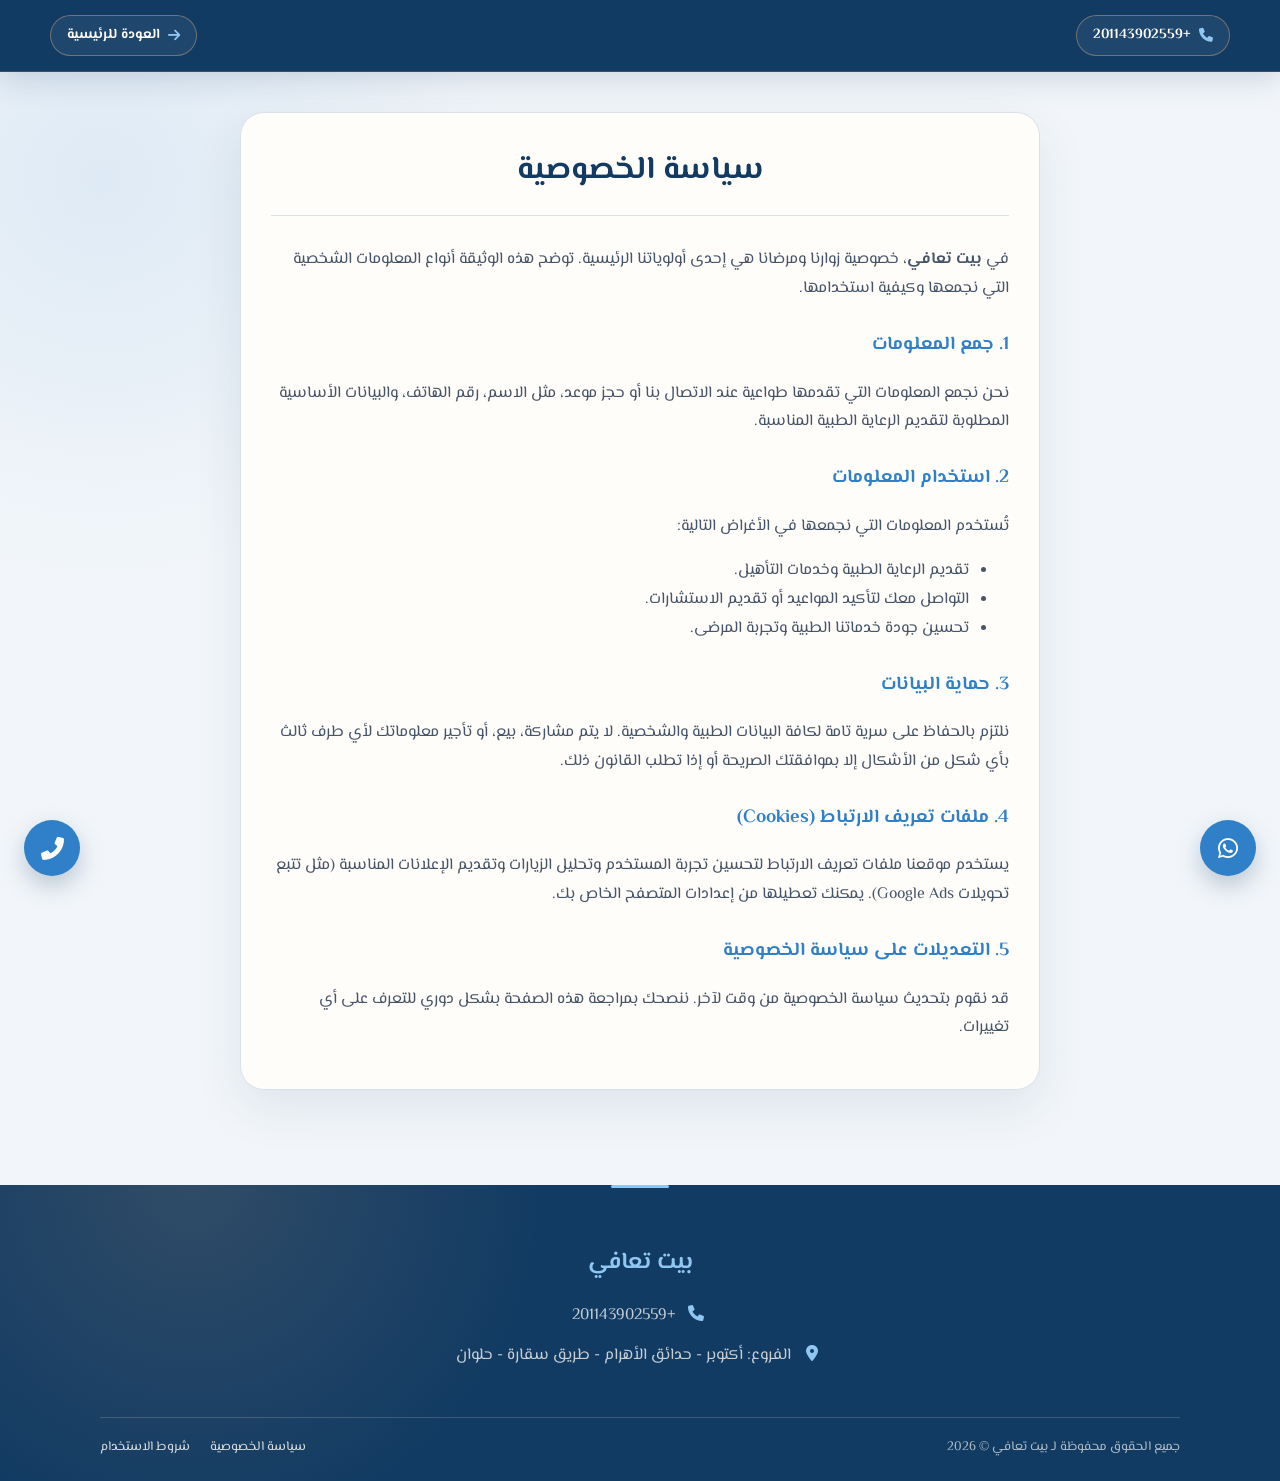
<file: privacy.html>
<!DOCTYPE html>
<html dir="rtl" lang="ar">
<head>
    <meta charset="utf-8">
    <meta name="viewport" content="width=device-width, initial-scale=1">
    <title>سياسة الخصوصية | بيت تعافي</title>
    <!-- Google tag (gtag.js) -->
    <script async src="https://www.googletagmanager.com/gtag/js?id="></script>
    <script>
        window.dataLayer = window.dataLayer || [];
        function gtag() { dataLayer.push(arguments); }
        gtag('js', new Date());
        gtag('config', '');

        function gtag_report_conversion(url) {
            var callback = function () {
                if (typeof (url) != 'undefined') {
                    window.location = url;
                }
            };
            gtag('event', 'conversion', {
                'event_callback': callback
            });
            setTimeout(callback, 300);
            return false;
        }
    </script>
    <link rel="icon" type="image/jpeg" href="images/favicon.jpg?v=2">
    <link href="https://fonts.googleapis.com/css2?family=El+Messiri:wght@400;600;700&display=swap" rel="stylesheet">
    <link rel="stylesheet" href="https://cdnjs.cloudflare.com/ajax/libs/font-awesome/6.0.0/css/all.min.css">
    <link rel="stylesheet" href="style.css?v=202">
    <style>
        .page-content {
            max-width: 800px;
            margin: 40px auto;
            padding: 30px;
            background: var(--light-text);
            border-radius: var(--card-radius, 18px);
            box-shadow: var(--card-shadow, 0 10px 30px rgba(0,0,0,0.05));
        }
        .page-content h1 {
            color: var(--primary-color);
            text-align: center;
            margin-bottom: 30px;
        }
        .page-content h3 {
            color: var(--secondary-color);
            margin-top: 25px;
        }
        .page-content p, .page-content ul {
            color: #475569;
            line-height: 1.8;
            font-size: 16px;
        }
    </style>
</head>
<body>
    <div class="hd legacy-page-header">
        <a href="index.html" class="bn" style="text-decoration:none;"><i class="fas fa-arrow-right"></i> العودة للرئيسية</a>
        <a href="tel:+201143902559" class="bn" style="text-decoration:none;"><i class="fas fa-phone"></i> +201143902559</a>
    </div>

    <div class="page-content">
        <h1>سياسة الخصوصية</h1>
        <p>في <strong>بيت تعافي</strong>، خصوصية زوارنا ومرضانا هي إحدى أولوياتنا الرئيسية. توضح هذه الوثيقة أنواع المعلومات الشخصية التي نجمعها وكيفية استخدامها.</p>
        
        <h3>1. جمع المعلومات</h3>
        <p>نحن نجمع المعلومات التي تقدمها طواعية عند الاتصال بنا أو حجز موعد، مثل الاسم، رقم الهاتف، والبيانات الأساسية المطلوبة لتقديم الرعاية الطبية المناسبة.</p>

        <h3>2. استخدام المعلومات</h3>
        <p>تُستخدم المعلومات التي نجمعها في الأغراض التالية:</p>
        <ul>
            <li>تقديم الرعاية الطبية وخدمات التأهيل.</li>
            <li>التواصل معك لتأكيد المواعيد أو تقديم الاستشارات.</li>
            <li>تحسين جودة خدماتنا الطبية وتجربة المرضى.</li>
        </ul>

        <h3>3. حماية البيانات</h3>
        <p>نلتزم بالحفاظ على سرية تامة لكافة البيانات الطبية والشخصية. لا يتم مشاركة، بيع، أو تأجير معلوماتك لأي طرف ثالث بأي شكل من الأشكال إلا بموافقتك الصريحة أو إذا تطلب القانون ذلك.</p>

        <h3>4. ملفات تعريف الارتباط (Cookies)</h3>
        <p>يستخدم موقعنا ملفات تعريف الارتباط لتحسين تجربة المستخدم وتحليل الزيارات وتقديم الإعلانات المناسبة (مثل تتبع تحويلات Google Ads). يمكنك تعطيلها من إعدادات المتصفح الخاص بك.</p>

        <h3>5. التعديلات على سياسة الخصوصية</h3>
        <p>قد نقوم بتحديث سياسة الخصوصية من وقت لآخر. ننصحك بمراجعة هذه الصفحة بشكل دوري للتعرف على أي تغييرات.</p>
    </div>

    <a href="https://wa.me/+201143902559?text=أرغب في الاستفسار عن برامج العلاج" target="_blank"
        class="fl" data-tooltip="تواصل واتساب" style="text-decoration:none;" onclick="gtag('event', 'conversion');"><i
            class="fab fa-whatsapp"></i></a>
    <a href="tel:+201143902559" class="fr" data-tooltip="اتصال مباشر" style="text-decoration:none;"
        onclick="return gtag_report_conversion('tel:+201143902559')"><i class="fas fa-phone-alt"></i></a>

    <footer class="ft" style="text-align:center">
        <div id="contact" class="ft-content">
            <div class="ft-section">
                <h3>بيت تعافي</h3>
                <p><i class="fas fa-phone"></i> +201143902559</p>
                <p><i class="fas fa-map-marker-alt"></i> الفروع: أكتوبر - حدائق الأهرام - طريق سقارة - حلوان</p>
            </div>
        </div>
        <div class="ft-bottom">
            <p>جميع الحقوق محفوظة لـ بيت تعافي &copy; 2026</p>
            <div class="ft-links">
                <a href="privacy.html">سياسة الخصوصية</a>
                <a href="terms.html">شروط الاستخدام</a>
            </div>
        </div>
    </footer>

</body>
</html>
</file>
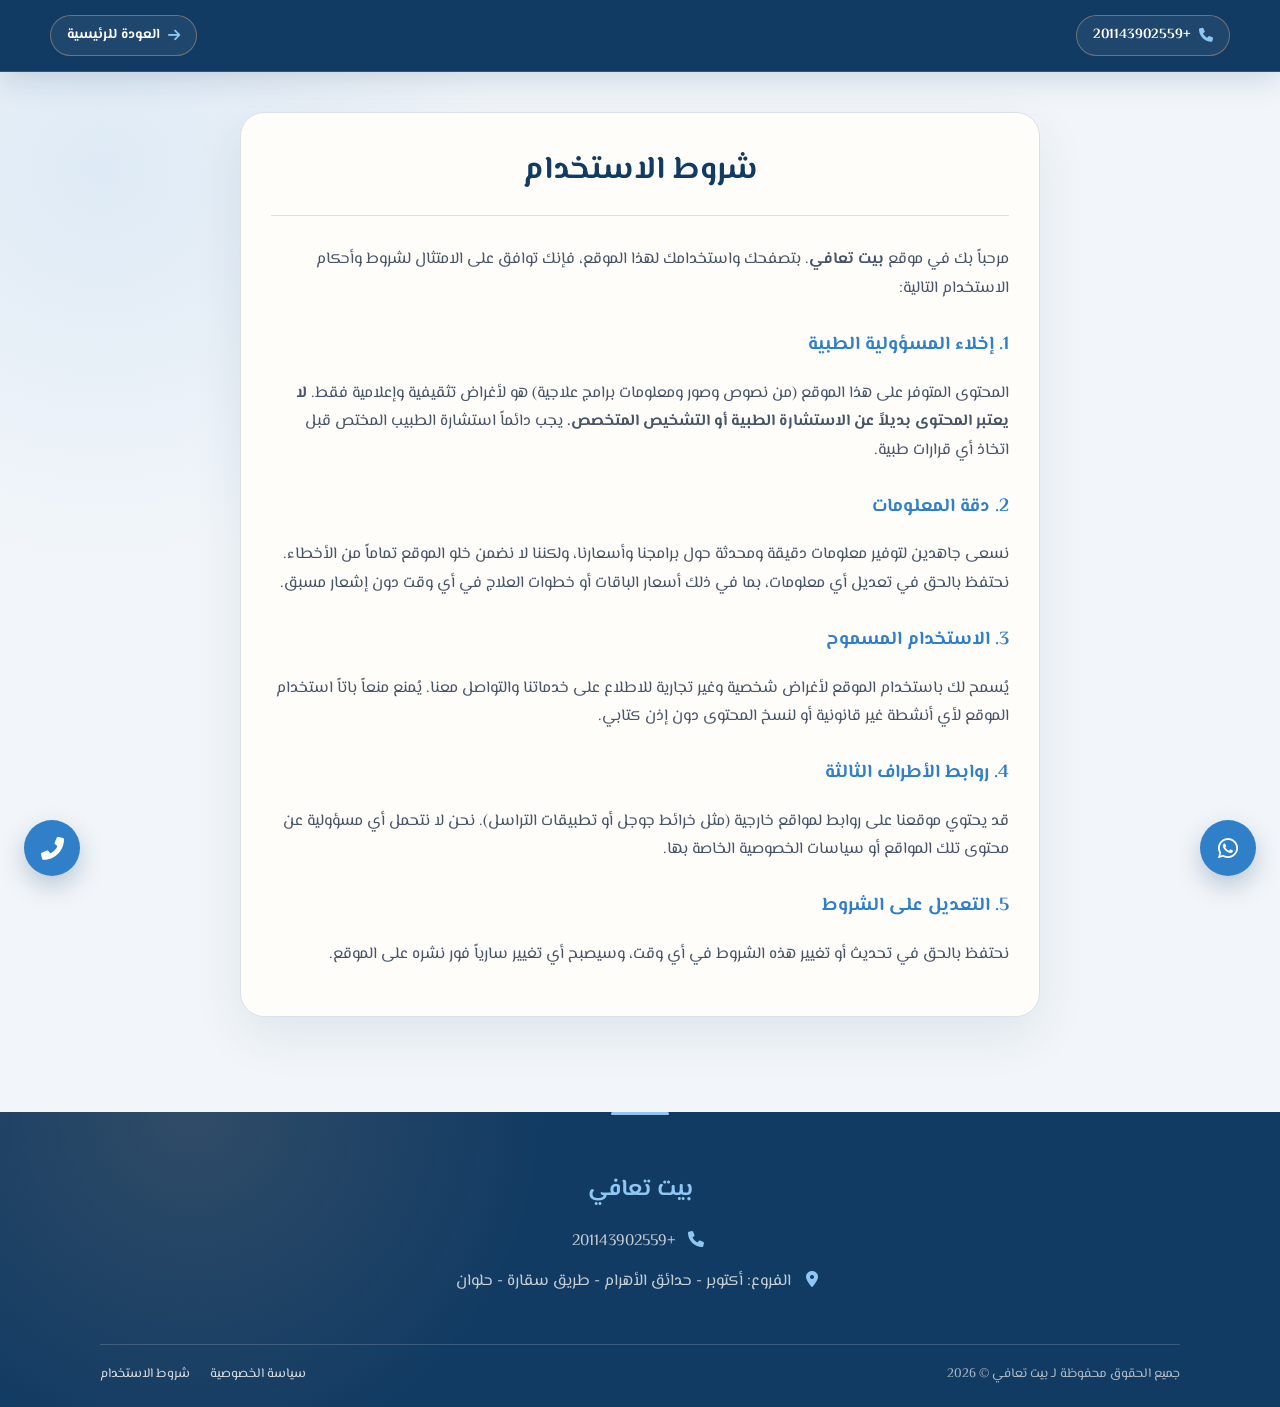
<file: terms.html>
<!DOCTYPE html>
<html dir="rtl" lang="ar">
<head>
    <meta charset="utf-8">
    <meta name="viewport" content="width=device-width, initial-scale=1">
    <title>شروط الاستخدام | بيت تعافي</title>
    <!-- Google tag (gtag.js) -->
    <script async src="https://www.googletagmanager.com/gtag/js?id="></script>
    <script>
        window.dataLayer = window.dataLayer || [];
        function gtag() { dataLayer.push(arguments); }
        gtag('js', new Date());
        gtag('config', '');

        function gtag_report_conversion(url) {
            var callback = function () {
                if (typeof (url) != 'undefined') {
                    window.location = url;
                }
            };
            gtag('event', 'conversion', {
                'event_callback': callback
            });
            setTimeout(callback, 300);
            return false;
        }
    </script>
    <link rel="icon" type="image/jpeg" href="images/favicon.jpg?v=2">
    <link href="https://fonts.googleapis.com/css2?family=El+Messiri:wght@400;600;700&display=swap" rel="stylesheet">
    <link rel="stylesheet" href="https://cdnjs.cloudflare.com/ajax/libs/font-awesome/6.0.0/css/all.min.css">
    <link rel="stylesheet" href="style.css?v=202">
    <style>
        .page-content {
            max-width: 800px;
            margin: 40px auto;
            padding: 30px;
            background: var(--light-text);
            border-radius: var(--card-radius, 18px);
            box-shadow: var(--card-shadow, 0 10px 30px rgba(0,0,0,0.05));
        }
        .page-content h1 {
            color: var(--primary-color);
            text-align: center;
            margin-bottom: 30px;
        }
        .page-content h3 {
            color: var(--secondary-color);
            margin-top: 25px;
        }
        .page-content p, .page-content ul {
            color: #475569;
            line-height: 1.8;
            font-size: 16px;
        }
    </style>
</head>
<body>
    <div class="hd legacy-page-header">
        <a href="index.html" class="bn" style="text-decoration:none;"><i class="fas fa-arrow-right"></i> العودة للرئيسية</a>
        <a href="tel:+201143902559" class="bn" style="text-decoration:none;"><i class="fas fa-phone"></i> +201143902559</a>
    </div>

    <div class="page-content">
        <h1>شروط الاستخدام</h1>
        <p>مرحباً بك في موقع <strong>بيت تعافي</strong>. بتصفحك واستخدامك لهذا الموقع، فإنك توافق على الامتثال لشروط وأحكام الاستخدام التالية:</p>
        
        <h3>1. إخلاء المسؤولية الطبية</h3>
        <p>المحتوى المتوفر على هذا الموقع (من نصوص وصور ومعلومات برامج علاجية) هو لأغراض تثقيفية وإعلامية فقط. <strong>لا يعتبر المحتوى بديلاً عن الاستشارة الطبية أو التشخيص المتخصص.</strong> يجب دائماً استشارة الطبيب المختص قبل اتخاذ أي قرارات طبية.</p>

        <h3>2. دقة المعلومات</h3>
        <p>نسعى جاهدين لتوفير معلومات دقيقة ومحدثة حول برامجنا وأسعارنا، ولكننا لا نضمن خلو الموقع تماماً من الأخطاء. نحتفظ بالحق في تعديل أي معلومات، بما في ذلك أسعار الباقات أو خطوات العلاج في أي وقت دون إشعار مسبق.</p>

        <h3>3. الاستخدام المسموح</h3>
        <p>يُسمح لك باستخدام الموقع لأغراض شخصية وغير تجارية للاطلاع على خدماتنا والتواصل معنا. يُمنع منعاً باتاً استخدام الموقع لأي أنشطة غير قانونية أو لنسخ المحتوى دون إذن كتابي.</p>

        <h3>4. روابط الأطراف الثالثة</h3>
        <p>قد يحتوي موقعنا على روابط لمواقع خارجية (مثل خرائط جوجل أو تطبيقات التراسل). نحن لا نتحمل أي مسؤولية عن محتوى تلك المواقع أو سياسات الخصوصية الخاصة بها.</p>

        <h3>5. التعديل على الشروط</h3>
        <p>نحتفظ بالحق في تحديث أو تغيير هذه الشروط في أي وقت، وسيصبح أي تغيير سارياً فور نشره على الموقع.</p>
    </div>

    <a href="https://wa.me/+201143902559?text=أرغب في الاستفسار عن برامج العلاج" target="_blank"
        class="fl" data-tooltip="تواصل واتساب" style="text-decoration:none;" onclick="gtag('event', 'conversion');"><i
            class="fab fa-whatsapp"></i></a>
    <a href="tel:+201143902559" class="fr" data-tooltip="اتصال مباشر" style="text-decoration:none;"
        onclick="return gtag_report_conversion('tel:+201143902559')"><i class="fas fa-phone-alt"></i></a>

    <footer class="ft" style="text-align:center">
        <div id="contact" class="ft-content">
            <div class="ft-section">
                <h3>بيت تعافي</h3>
                <p><i class="fas fa-phone"></i> +201143902559</p>
                <p><i class="fas fa-map-marker-alt"></i> الفروع: أكتوبر - حدائق الأهرام - طريق سقارة - حلوان</p>
            </div>
        </div>
        <div class="ft-bottom">
            <p>جميع الحقوق محفوظة لـ بيت تعافي &copy; 2026</p>
            <div class="ft-links">
                <a href="privacy.html">سياسة الخصوصية</a>
                <a href="terms.html">شروط الاستخدام</a>
            </div>
        </div>
    </footer>

</body>
</html>
</file>
<file: style.css>
:root {
  --primary-color: #123b63;
  --secondary-color: #2f80c9;
  --accent-color: #8fc7f2;
  --light-bg: #f2f6fa;
  --dark-text: #18324a;
  --muted-text: #647789;
  --light-text: #fffdf9;
  --line: #d8e2eb;
  --card-shadow: 0 18px 50px rgba(24, 50, 74, .09);
  --hover-shadow: 0 24px 60px rgba(24, 50, 74, .16);
  --card-radius: 24px;
}

* { box-sizing: border-box; }

html {
  scroll-behavior: smooth;
  scroll-padding-top: 84px;
}

body {
  margin: 0;
  min-height: 100vh;
  display: flex;
  flex-direction: column;
  background:
    radial-gradient(circle at 8% 12%, rgba(47, 128, 201, .1), transparent 25rem),
    var(--light-bg);
  color: var(--dark-text);
  font-family: "El Messiri", sans-serif;
  line-height: 1.7;
}

a { color: inherit; }
button, a { -webkit-tap-highlight-color: transparent; }

.hd {
  position: sticky;
  top: 0;
  z-index: 100;
  min-height: 72px;
  padding: 12px max(22px, calc((100% - 1180px) / 2));
  display: flex;
  align-items: center;
  justify-content: space-between;
  gap: 16px;
  background: rgba(18, 59, 99, .96);
  border-bottom: 1px solid rgba(255, 253, 249, .16);
  box-shadow: 0 8px 30px rgba(18, 59, 99, .13);
  backdrop-filter: blur(16px);
}

.hd button, .bn {
  border: 1px solid rgba(255, 253, 249, .25);
  border-radius: 999px;
  background: transparent;
  color: var(--light-text);
  padding: 9px 18px;
  font: inherit;
  font-size: 14px;
  font-weight: 700;
  text-decoration: none;
  cursor: pointer;
  transition: .25s ease;
}

.hd button:hover, .bn:hover {
  background: var(--secondary-color);
  border-color: var(--secondary-color);
  transform: translateY(-2px);
}

.legacy-page-header {
  position: sticky;
  top: 0;
  z-index: 1100;
  min-height: 72px;
  padding: 12px max(22px, calc((100% - 1180px) / 2));
  background: var(--primary-color);
  border-bottom: 1px solid rgba(230, 177, 125, .2);
  box-shadow: 0 8px 30px rgba(18, 59, 99, .16);
}

.legacy-page-header .bn {
  display: inline-flex;
  align-items: center;
  gap: 8px;
  min-height: 40px;
  padding: 8px 16px;
  background: rgba(255, 253, 249, .06);
  border-color: rgba(230, 177, 125, .42);
  font-size: 14px;
}

.legacy-page-header .bn:first-child {
  order: 2;
}

.legacy-page-header .bn:last-child {
  order: 1;
}

.legacy-page-header .bn i {
  color: var(--accent-color);
}

.hero-section {
  position: relative;
  isolation: isolate;
  overflow: hidden;
  min-height: 570px;
  padding: 105px 24px 90px;
  display: grid;
  place-items: center;
  text-align: center;
  color: var(--light-text);
  background:
    linear-gradient(110deg, rgba(10, 39, 70, .98), rgba(18, 59, 99, .78)),
    radial-gradient(circle at 75% 20%, #2f80c9 0, transparent 25rem),
    var(--primary-color);
  border-radius: 0 0 52px 52px;
}

.hero-section::before, .hero-section::after {
  content: "";
  position: absolute;
  z-index: -1;
  border: 1px solid rgba(230, 177, 125, .28);
  border-radius: 50%;
}

.hero-section::before { width: 520px; height: 520px; right: -180px; top: -180px; }
.hero-section::after { width: 360px; height: 360px; left: -170px; bottom: -220px; }

.hero-content { max-width: 850px; }

.hero-title {
  margin: 0 auto 18px;
  max-width: 780px;
  font-size: clamp(2.2rem, 5vw, 4.4rem);
  line-height: 1.2;
  letter-spacing: -.04em;
  font-weight: 700;
}

.offer-badge, .marketing-badge {
  display: inline-block;
  color: var(--primary-color);
  background: var(--accent-color);
  border: 0;
  border-radius: 999px;
  padding: 4px 14px;
  margin: 10px 5px;
  font-size: .42em;
  font-weight: 700;
  vertical-align: middle;
  animation: none;
}

.hero-subtitle {
  max-width: 650px;
  margin: 0 auto 25px;
  color: rgba(255, 253, 249, .82);
  font-size: clamp(1rem, 2vw, 1.25rem);
}

.marketing-badge {
  margin: 0 auto 25px;
  padding: 10px 22px;
  color: var(--light-text);
  background: rgba(255, 253, 249, .1);
  border: 1px solid rgba(255, 253, 249, .25);
  font-size: 1rem;
  backdrop-filter: blur(8px);
}

.hero-badges {
  display: flex;
  justify-content: center;
  flex-wrap: wrap;
  gap: 10px;
  margin-bottom: 32px;
}

.hero-badge {
  padding: 8px 15px;
  border: 1px solid rgba(255, 253, 249, .2);
  border-radius: 999px;
  color: rgba(255, 253, 249, .9);
  background: rgba(255, 253, 249, .08);
  font-size: 14px;
}

.hero-badge i, .hero-cta i { color: var(--accent-color); }

.hero-cta {
  display: inline-flex;
  align-items: center;
  gap: 10px;
  padding: 13px 26px;
  border-radius: 999px;
  color: var(--primary-color);
  background: var(--light-text);
  box-shadow: 0 12px 28px rgba(0, 0, 0, .16);
  font-weight: 700;
  text-decoration: none;
  transition: .25s ease;
}

.hero-cta:hover { transform: translateY(-3px); background: var(--accent-color); }

.tt, .tb, .ls, .st, .pd, .pg, .gs, .co, .ct, .c3 {
  width: min(100% - 36px, 1180px);
  margin: 32px auto;
}

.tt {
  position: relative;
  padding: 40px 25px 32px;
  text-align: center;
  background: var(--light-text);
  border: 1px solid var(--line);
  border-radius: var(--card-radius);
  box-shadow: var(--card-shadow);
}

.tt::before {
  content: "بيت تعافي";
  position: absolute;
  top: -15px;
  right: 28px;
  padding: 3px 15px;
  color: var(--light-text);
  background: var(--secondary-color);
  border-radius: 999px;
  font-size: 12px;
}

.tt h1, .tt h2 { margin: 0; }
.tt h1 { color: var(--primary-color); font-size: clamp(1.55rem, 3vw, 2.3rem); }
.tt h2 { margin-top: 8px; color: var(--secondary-color); font-size: 1.1rem; font-weight: 600; }

.tb, .ls, .st, .pd, .pg, .gs, .co, .ct {
  padding: 34px;
  background: rgba(255, 253, 249, .84);
  border: 1px solid var(--line);
  border-radius: var(--card-radius);
  box-shadow: var(--card-shadow);
}

.hh {
  display: flex;
  gap: 8px;
  padding: 6px;
  border-radius: 999px;
  background: #eee9df;
}

.hh label {
  flex: 1;
  padding: 10px;
  color: var(--muted-text);
  border-radius: 999px;
  text-align: center;
  font-size: 14px;
  font-weight: 700;
  cursor: pointer;
  transition: .25s ease;
}

.hh label:hover, .hh .a { color: var(--light-text); background: var(--primary-color); }
.cc { min-height: 155px; padding: 28px 10px 0; text-align: right; }
.pp h4 { margin: 0 0 8px; color: var(--secondary-color); font-size: 1.2rem; }
.pp p { margin: 0; color: var(--muted-text); }

.tl {
  position: relative;
  margin: 0 0 28px;
  color: var(--primary-color);
  font-size: clamp(1.35rem, 3vw, 2rem);
  font-weight: 700;
  text-align: center;
}

.tl::after {
  content: "";
  display: block;
  width: 46px;
  height: 3px;
  margin: 9px auto 0;
  background: var(--secondary-color);
  border-radius: 99px;
}

.lg, .sg, .pc, .gd, .gc {
  display: grid;
  grid-template-columns: repeat(3, 1fr);
  gap: 15px;
}

.pc {
  display: flex;
  justify-content: center;
  align-items: stretch;
}

.sg {
  grid-template-columns: repeat(4, minmax(0, 1fr));
  align-items: stretch;
}

.lb, .sb, .pb, .bg {
  min-height: 125px;
  padding: 20px 14px;
  display: flex;
  flex-direction: column;
  align-items: center;
  justify-content: center;
  gap: 7px;
  border: 1px solid var(--line);
  border-radius: 18px;
  color: var(--dark-text);
  background: #fffdf9;
  text-align: center;
  font: inherit;
  font-weight: 700;
  transition: .25s ease;
}

.sb {
  width: 100%;
  min-height: 140px;
}

.pb {
  width: min(420px, 100%);
  min-height: 155px;
}

.lb:hover, .sb:hover, .pb:hover, .bg:hover {
  color: var(--primary-color);
  border-color: var(--secondary-color);
  box-shadow: var(--hover-shadow);
  transform: translateY(-5px);
}

.lb i, .sb i, .pb i, .bg i { color: var(--secondary-color); font-size: 25px; }
.ls > p:last-child, .st > p:last-child { color: var(--muted-text) !important; }
.pb p { margin: 3px 0 0; color: var(--muted-text); font-size: 13px; font-weight: 400; }
.pd > button, .ct button {
  border: 0;
  border-radius: 999px !important;
  padding: 12px 24px !important;
  color: var(--light-text) !important;
  background: var(--primary-color) !important;
  font: inherit;
  font-weight: 700;
  cursor: pointer;
  transition: .25s ease;
}
.pd > button:hover, .ct button:hover { background: var(--secondary-color) !important; transform: translateY(-2px); }
.gd { grid-template-columns: repeat(2, 1fr); }
.bg { min-height: 170px; cursor: pointer; font-size: 1.05rem; }
.bg small { color: var(--muted-text); font-size: .78rem; font-weight: 400; }

.gc { grid-template-columns: repeat(3, 1fr); }
.gi {
  aspect-ratio: 4 / 3;
  overflow: hidden;
  min-height: 0;
  border-radius: 18px;
  box-shadow: 0 8px 25px rgba(18, 59, 99, .12);
}
.gi:hover { transform: translateY(-5px); box-shadow: var(--hover-shadow); }
.gi img { display: block; width: 100%; height: 100%; min-height: 0; object-fit: cover; transition: transform .5s ease; }
.gi:hover img { transform: scale(1.06); }

.ct { position: relative; overflow: hidden; }
.dv { position: absolute; top: 0; right: 0; padding: 9px 22px; color: var(--light-text); background: var(--secondary-color); border-radius: 0 0 0 18px; font-weight: 700; }
.ct > p { margin: 28px 0 22px; color: var(--muted-text); font-weight: 600; }
.ct ol { display: grid; grid-template-columns: repeat(2, 1fr); gap: 12px; margin: 0; padding: 0; list-style: none; counter-reset: steps; }
.ct ol li { counter-increment: steps; padding: 13px 18px; color: var(--primary-color); background: #eee9df; border-radius: 12px; font-weight: 700; }
.ct ol li::before { content: "0" counter(steps); margin-left: 10px; color: var(--secondary-color); }

.co { overflow: hidden; padding: 0; }
.hd2 { margin: 0; padding: 26px; color: var(--light-text); background: var(--primary-color); font-size: 1.35rem; font-weight: 700; text-align: center; }
.bt { width: 100%; display: flex; justify-content: space-between; align-items: center; padding: 18px 24px; border: 0; border-bottom: 1px solid var(--line); color: var(--dark-text); background: transparent; font: inherit; font-weight: 700; text-align: right; cursor: pointer; }
.bt:hover { color: var(--secondary-color); background: #f4efe7; }
.ic { width: 24px; height: 24px; flex: 0 0 24px; position: relative; border: 1px solid var(--secondary-color); border-radius: 50%; }
.ic::after { content: "+"; position: absolute; inset: -1px 0 0; color: var(--secondary-color); text-align: center; }
.bt.ac .ic::after { content: "−"; }
.pn { max-height: 0; overflow: hidden; padding: 0 24px; background: #faf7f1; transition: max-height .3s ease-out; }
.pn p { margin: 0; padding: 16px 0; color: var(--muted-text); }

.c3 {
  position: relative;
  isolation: isolate;
  overflow: hidden;
  max-width: 1080px;
  min-height: 0;
  padding: 48px 34px 44px;
  color: var(--light-text);
  background:
    linear-gradient(135deg, rgba(18, 59, 99, .98), rgba(31, 95, 151, .94)),
    var(--primary-color);
  border: 1px solid rgba(230, 177, 125, .28);
  border-radius: 26px;
  box-shadow: 0 18px 45px rgba(18, 59, 99, .18);
  text-align: center;
}

.c3::before,
.c3::after {
  content: "";
  position: absolute;
  z-index: -1;
  border: 1px solid rgba(230, 177, 125, .2);
  border-radius: 50%;
  pointer-events: none;
}

.c3::before {
  width: 280px;
  height: 280px;
  top: -190px;
  right: -70px;
}

.c3::after {
  width: 220px;
  height: 220px;
  bottom: -160px;
  left: -80px;
}

.c3 h4 {
  width: fit-content;
  max-width: 100%;
  margin: 0 auto 14px;
  padding: 7px 20px;
  color: var(--accent-color);
  border-bottom: 2px solid rgba(230, 177, 125, .65);
  font-size: clamp(1.15rem, 2.5vw, 1.45rem);
  line-height: 1.5;
}

.c3 p {
  max-width: 740px;
  margin: auto;
  color: rgba(255, 253, 249, .86);
  font-size: clamp(.95rem, 1.8vw, 1.08rem);
  line-height: 2;
}

.fl, .fr {
  position: fixed;
  bottom: 24px;
  z-index: 99;
  width: 56px;
  height: 56px;
  display: flex;
  align-items: center;
  justify-content: center;
  color: var(--light-text);
  background: var(--secondary-color);
  border-radius: 50%;
  box-shadow: 0 10px 25px rgba(18, 59, 99, .25);
  font-size: 23px;
  transition: .25s ease;
}
.fl { right: 24px; } .fr { left: 24px; }
.fl:hover, .fr:hover { background: var(--primary-color); transform: translateY(-5px); }
.fl::before, .fr::before { content: attr(data-tooltip); position: absolute; top: -38px; padding: 4px 10px; color: var(--light-text); background: var(--primary-color); border-radius: 6px; opacity: 0; pointer-events: none; font-size: 12px; white-space: nowrap; transition: .2s; }
.fl::before { right: 0; } .fr::before { left: 0; }
.fl:hover::before, .fr:hover::before { opacity: 1; }

.ft {
  position: relative;
  margin-top: 55px;
  padding: 58px max(24px, calc((100% - 1080px) / 2)) 22px;
  color: var(--light-text);
  background:
    radial-gradient(circle at 15% 0, rgba(230, 177, 125, .14), transparent 22rem),
    var(--primary-color);
  text-align: center;
}

.ft::before {
  content: "";
  position: absolute;
  top: 0;
  left: 50%;
  width: 58px;
  height: 3px;
  background: var(--accent-color);
  border-radius: 99px;
  transform: translateX(-50%);
}

.ft-content {
  display: flex;
  justify-content: center;
  text-align: center;
}

.ft-section {
  width: min(100%, 700px);
}

.ft-section h3 {
  margin: 0 0 18px;
  color: var(--accent-color);
  font-size: 1.45rem;
}

.ft-section p {
  margin: 10px 0;
  color: rgba(255, 253, 249, .76);
  line-height: 1.9;
}

.ft-section p i {
  width: 24px;
  margin-left: 5px;
  color: var(--accent-color);
}
.license-badge { display: inline-flex; gap: 7px; margin: 4px; padding: 7px 12px; border: 1px solid rgba(255, 253, 249, .16); border-radius: 999px; color: rgba(255, 253, 249, .82); font-size: 13px; }
.license-badge i { color: var(--accent-color); }
.ft-bottom { display: flex; justify-content: space-between; gap: 20px; align-items: center; flex-wrap: wrap; margin: 36px auto 0; padding-top: 18px; border-top: 1px solid rgba(255, 253, 249, .16); color: rgba(255, 253, 249, .65); font-size: 13px; }
.ft-bottom p { margin: 0; }
.ft-links { display: flex; gap: 20px; }
.ft-links a { color: rgba(255, 253, 249, .82); text-decoration: none; }
.ft-links a:hover { color: var(--accent-color); }

.mobile-menu {
  position: fixed;
  top: 0;
  right: -390px;
  z-index: 1000;
  width: min(370px, 90vw);
  height: 100%;
  padding: 28px 24px 34px;
  overflow-y: auto;
  background: rgba(255, 253, 249, .96);
  border-left: 1px solid rgba(18, 59, 99, .1);
  box-shadow: -18px 0 45px rgba(18, 59, 99, .18);
  backdrop-filter: blur(22px);
  -webkit-backdrop-filter: blur(22px);
  transition: right .35s cubic-bezier(.22, 1, .36, 1);
}
.mobile-menu.active { right: 0; }
.menu-header {
  display: flex;
  align-items: center;
  justify-content: space-between;
  padding: 0 4px 20px;
  border-bottom: 1px solid var(--line);
}
.menu-header h3 { margin: 0; color: var(--primary-color); font-size: 1.2rem; font-weight: 700; }
.close-menu {
  width: 34px;
  height: 34px;
  padding: 0;
  border: 0;
  border-radius: 50%;
  color: var(--primary-color);
  background: transparent;
  font-size: 25px;
  line-height: 1;
  cursor: pointer;
  transition: .2s ease;
}
.close-menu:hover { color: var(--secondary-color); background: #eee9df; transform: rotate(90deg); }
.menu-items { display: flex; flex-direction: column; gap: 10px; margin-top: 20px; }
.menu-item {
  display: flex;
  align-items: center;
  gap: 13px;
  min-height: 52px;
  padding: 13px 17px;
  color: var(--dark-text);
  background: #f1ede5;
  border: 1px solid transparent;
  border-radius: 14px;
  text-decoration: none;
  font-size: 15px;
  font-weight: 700;
  transition: .22s ease;
}
.menu-item i { width: 20px; color: var(--primary-color); text-align: center; transition: .22s ease; }
.menu-item:hover {
  color: var(--primary-color);
  background: #e8dfd1;
  border-color: rgba(47, 128, 201, .35);
  transform: translateX(-4px);
}
.menu-item:hover i { color: var(--secondary-color); }
.overlay { position: fixed; inset: 0; z-index: 999; display: none; background: rgba(18, 59, 99, .55); backdrop-filter: blur(3px); }
.overlay.active { display: block; }

.vl, .lightbox-modal { position: fixed; inset: 0; z-index: 10000; display: none; align-items: center; justify-content: center; background: rgba(18, 35, 34, .78); backdrop-filter: blur(8px); }
.vs { display: flex !important; }
.bx { position: relative; width: min(500px, calc(100% - 34px)); padding: 38px 30px 30px; border-radius: 24px; background: var(--light-text); box-shadow: var(--hover-shadow); }
.bx h2 { margin-top: 0; color: var(--primary-color); }
.bx p { color: var(--muted-text); }
.xc { position: absolute; top: 12px; left: 12px; width: 32px; height: 32px; border: 0; border-radius: 50%; color: var(--primary-color); background: #eee9df; font-size: 20px; cursor: pointer; }
.lightbox-modal { display: flex; }
.lightbox-modal[style*="display: none"] { display: none !important; }
.lightbox-modal img { max-width: 90%; max-height: 86vh; border-radius: 18px; }
.lightbox-close { position: absolute; top: 20px; right: 28px; border: 0; color: #fff; background: transparent; font-size: 42px; cursor: pointer; }

.page-content { width: min(100% - 36px, 850px); margin: 42px auto; padding: clamp(24px, 5vw, 54px); background: var(--light-text); border: 1px solid var(--line); border-radius: var(--card-radius); box-shadow: var(--card-shadow); }
.page-content { flex: 1; }
.page-content h1 { margin-top: 0; padding-bottom: 18px; color: var(--primary-color); border-bottom: 1px solid var(--line); text-align: center; }
.page-content h3 { margin-top: 30px; color: var(--secondary-color); }
.page-content p, .page-content ul { color: var(--muted-text); line-height: 2; }

/* Reference-style navigation */
.hd {
  position: fixed;
  top: 0;
  left: 0;
  width: 100%;
  min-height: 74px;
  padding: 14px 0;
  background: rgba(18, 59, 99, .78);
  border-bottom: 1px solid rgba(230, 177, 125, .18);
  box-shadow: none;
  backdrop-filter: blur(16px);
  -webkit-backdrop-filter: blur(16px);
}

.legacy-page-header {
  position: sticky;
  min-height: 72px;
  padding: 12px max(22px, calc((100% - 1180px) / 2));
  background: var(--primary-color);
  box-shadow: 0 8px 30px rgba(18, 59, 99, .16);
}

.nav-container {
  width: min(100% - 40px, 1180px);
  min-height: 46px;
  margin: auto;
  padding: 0 18px;
  display: flex;
  align-items: center;
  justify-content: space-between;
  gap: 24px;
}

.nav-logo {
  display: inline-flex;
  align-items: center;
  gap: 5px;
  color: var(--light-text);
  font-size: 1.22rem;
  font-weight: 700;
  text-decoration: none;
  white-space: nowrap;
  transition: .25s ease;
}

.nav-logo:hover { color: var(--accent-color); transform: scale(1.04); }
.logo-mark { color: var(--accent-color); font-family: monospace; font-weight: 700; }
.nav-links { display: flex; align-items: center; gap: 4px; margin: 0; padding: 0; list-style: none; }
.nav-link { display: inline-flex; align-items: center; padding: 8px 11px; border-radius: 999px; color: rgba(255, 253, 249, .78); font-size: 13px; font-weight: 600; text-decoration: none; transition: .25s ease; }
.nav-link:hover { color: var(--accent-color); background: rgba(230, 177, 125, .1); }
.nav-num { margin-inline-end: 4px; color: var(--accent-color); font-family: monospace; font-size: 11px; }
.nav-link-cta { margin-inline-start: 5px; padding-inline: 16px; border: 1px solid var(--secondary-color); color: var(--accent-color); background: rgba(47, 128, 201, .12); }
.nav-link-cta:hover { color: var(--primary-color); background: var(--accent-color); }
.nav-controls { display: flex; align-items: center; gap: 12px; }
.nav-phone { display: inline-flex; align-items: center; gap: 7px; padding: 8px 14px; border: 1px solid rgba(230, 177, 125, .5); border-radius: 999px; color: var(--light-text); font-size: 13px; font-weight: 700; text-decoration: none; transition: .25s ease; }
.nav-phone i { color: var(--accent-color); }
.nav-phone:hover { color: var(--primary-color); background: var(--accent-color); border-color: var(--accent-color); }
.hamburger { display: none; flex-direction: column; gap: 5px; padding: 7px; border: 0; border-radius: 8px; background: transparent; cursor: pointer; }
.hamburger span { display: block; width: 23px; height: 2px; border-radius: 4px; background: var(--accent-color); transition: .25s ease; }
.hamburger:hover { background: rgba(230, 177, 125, .12); }

@media (max-width: 700px) {
  .hd { min-height: 66px; padding: 9px 0; z-index: 1100; }
  .legacy-page-header {
    min-height: 66px;
    padding: 9px 14px;
  }
  .legacy-page-header .bn {
    padding: 7px 11px;
    font-size: 12px;
  }
  .nav-container { width: calc(100% - 20px); padding: 0 8px; }
  .nav-links { display: none; }
  .nav-phone { padding: 7px 10px; font-size: 12px; }
  .hamburger { display: flex; }
  .nav-logo { font-size: 1.05rem; }
  .mobile-menu {
    top: 77px;
    right: 12px;
    width: calc(100% - 24px);
    height: auto;
    max-height: calc(100vh - 96px);
    padding: 24px 18px;
    overflow-y: auto;
    background: rgba(18, 59, 99, .98);
    border: 1px solid rgba(230, 177, 125, .72);
    border-radius: 22px;
    box-shadow: 0 18px 45px rgba(18, 59, 99, .38), 0 0 25px rgba(47, 128, 201, .14);
    backdrop-filter: blur(18px);
    -webkit-backdrop-filter: blur(18px);
    opacity: 0;
    visibility: hidden;
    transform: translateY(-12px) scale(.98);
    transition: opacity .25s ease, visibility .25s ease, transform .25s ease;
  }
  .mobile-menu.active {
    right: 12px;
    opacity: 1;
    visibility: visible;
    transform: translateY(0) scale(1);
  }
  .menu-header {
    justify-content: flex-end;
    padding: 0 2px 8px;
    border-bottom: 0;
  }
  .menu-header h3 { display: none; }
  .close-menu {
    width: 30px;
    height: 30px;
    color: rgba(255, 253, 249, .78);
    font-size: 24px;
  }
  .close-menu:hover { color: var(--accent-color); background: rgba(230, 177, 125, .1); }
  .menu-items { gap: 4px; margin-top: 0; }
  .menu-item {
    justify-content: center;
    min-height: 45px;
    padding: 9px 12px;
    color: rgba(255, 253, 249, .84);
    background: transparent;
    border: 0;
    border-radius: 10px;
    font-size: 16px;
    font-weight: 600;
    text-align: center;
  }
  .menu-item i { display: none; }
  .menu-item:hover {
    color: var(--accent-color);
    background: rgba(230, 177, 125, .1);
    border: 0;
    transform: none;
  }
  .menu-item:last-child {
    width: fit-content;
    min-height: 40px;
    margin: 10px auto 0;
    padding: 7px 20px;
    color: var(--accent-color);
    border: 1px solid var(--accent-color);
    border-radius: 999px;
    font-weight: 700;
  }
  .menu-item:last-child:hover {
    color: var(--primary-color);
    background: var(--accent-color);
  }
  .hero-section { min-height: 500px; padding: 105px 20px 65px; border-radius: 0 0 30px 30px; }
  .tt, .tb, .ls, .st, .pd, .pg, .gs, .co, .ct { width: min(100% - 24px, 1180px); margin: 22px auto; }
  .tb, .ls, .st, .pd, .pg, .gs, .ct { padding: 23px 16px; }
  .tb {
    width: calc(100% - 24px);
    padding: 16px 12px 22px;
  }
  .hh {
    width: 100%;
    gap: 3px;
    padding: 4px;
    border-radius: 14px;
    flex-direction: row;
  }
  .hh label {
    min-width: 0;
    padding: 9px 4px;
    font-size: 12px;
    line-height: 1.45;
  }
  .cc {
    min-height: 155px;
    padding: 22px 4px 0;
  }
  .lg, .sg, .pc, .gd, .gc, .ct ol, .ft-content { grid-template-columns: 1fr 1fr; }
  .gc { gap: 10px; }
  .gi, .gi img { min-height: 0; }
  .ft { padding: 40px 20px 18px; }
  .ft-content { text-align: center; }
  .ft-bottom { flex-direction: column; justify-content: center; }
}

@media (max-width: 420px) {
  .hd .bn { padding: 8px 11px; font-size: 12px; }
  .hero-title { font-size: 2rem; }
  .hero-badge { font-size: 12px; }
  .lg, .sg, .pc, .gd, .gc, .ct ol, .ft-content { grid-template-columns: 1fr; }
  .bg { min-height: 135px; }
  .gi, .gi img { min-height: 0; }
  .fl { right: 14px; } .fr { left: 14px; }
}
</file>
